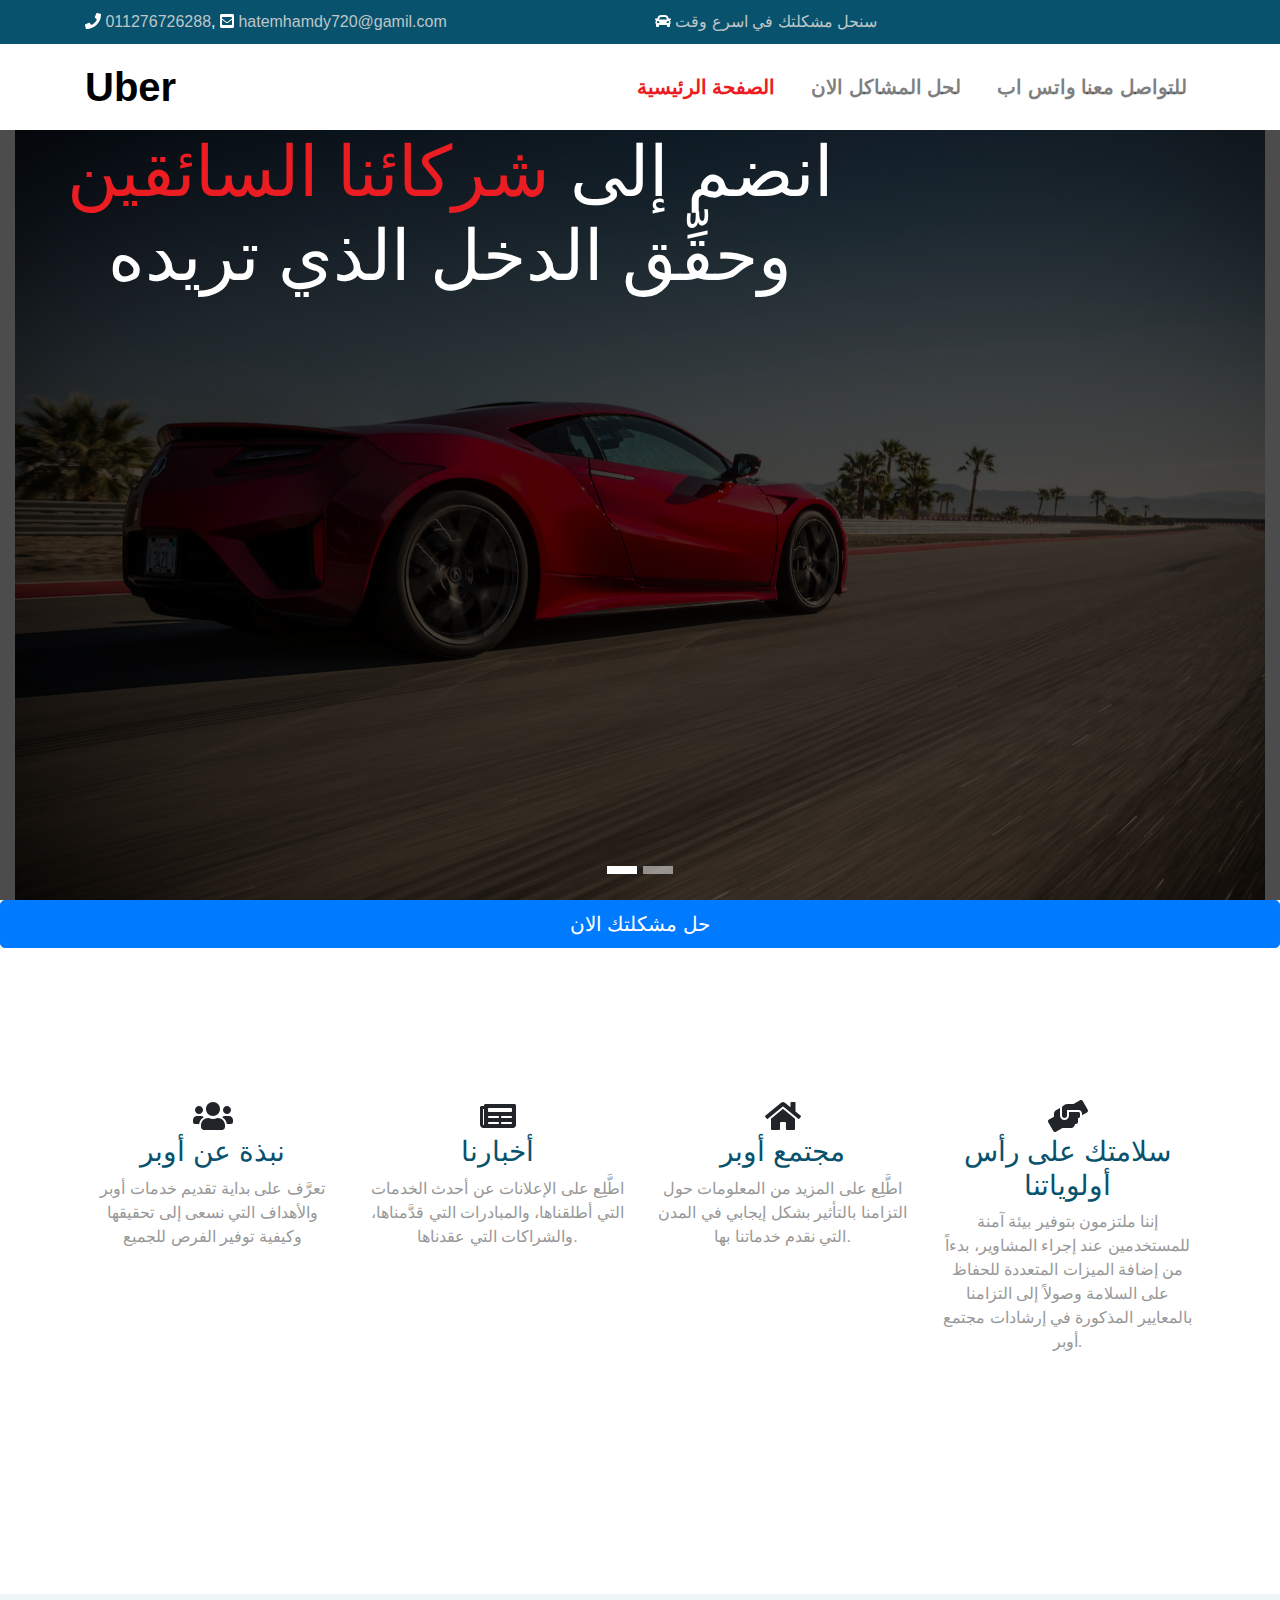
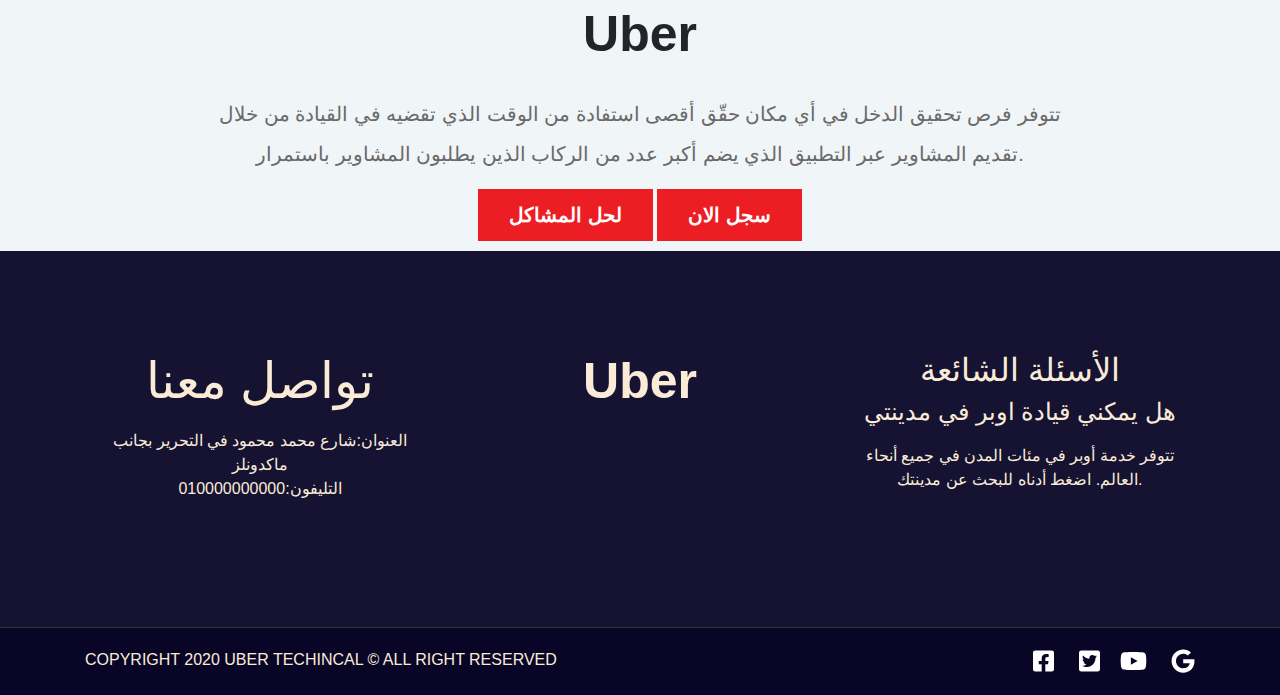
<file: php-uber/Upper/Home.html>
<!DOCTYPE html>

<html>

    <head>
    
        <meta charset="utf-8">
        <meta name="viewport" content="width=device-width, initial-scale=1, shrink-to-fit=no">
        <title>Uber</title>
        <link rel="stylesheet" href="css/bootstrap.min.css">
        <link rel="stylesheet" href="css/style.css">
    
    </head>
    <body>
        
           <!-- ***********START UPPERBAR********* -->
        <div class="upper-bar">
            
            <div class="container">
                
                <div class="row">
                    
                    <div class="info col-sm text-center text-sm-left">
                    
                        <i class="fa fa-phone"></i> <span>011276726288</span>, <i class="fas fa-envelope-square "></i> <span>hatemhamdy720@gamil.com</span>
                    
                    </div>
                    <div class="info col-sm text-center text-sm-left">
                    
                        <i class="fas fa-car "></i> <span>سنحل مشكلتك في اسرع وقت</span>
                    
                    </div>
                    
                </div>
            
            </div>
        
        </div>
           <!-- ************END UPPERBAR********** -->
    
           <!-- ************START NAVBAR********** -->
<nav class="navbar navbar-expand-lg navbar-light ">
      <div class="container">
      <a class="navbar-brand" href="#"><span>U</span><span>ber</span></a>
      <button class="navbar-toggler" type="button" data-toggle="collapse" data-target="#main-nav" aria-controls="navbarSupportedContent" aria-expanded="false" aria-label="Toggle navigation">
      <span class="navbar-toggler-icon"></span>
      </button>

      <div class="collapse navbar-collapse" id="main-nav">
        <ul class="navbar-nav ml-auto">
          <li class="nav-item active">
            <a class="nav-link" href="#">الصفحة الرئيسية<span class="sr-only">(current)</span></a>
          </li>
          <li class="nav-item">
            <a class="nav-link" href="http://localhost/php-uber/index.php">لحل المشاكل الان </a>
          </li>
            <li class="nav-item">
            <a class="nav-link" href="https://api.whatsapp.com/send?phone=201276726288" target="_blank">للتواصل معنا واتس اب</a>
          </li>
        </ul>
      </div>
    </div>
</nav>
        <!-- ************END NAVBAR********** -->
        
        <!-- ************START SLIDER******** -->
<div class="slider text-center">
    
    <div id="main-slider" class="carousel-slide" data-ride="carousel">
        
    <h1 class="col-lg text-sm-center" >انضم إلى <span>شركائنا السائقين</span> وحقِّق الدخل الذي تريده</h1>
        
            <div class="carousel-inner col-m-12 col-lg-12 col-sm-12">
    
                <div class="overlay"></div>

                <div class="carousel-item carousel-one active" data-target="#main-slider" >
                    <img src="./image/1.jpg" class="d-block w-100" alt="slider 1">
                </div>

                <div class="carousel-item carousel-two" data-target="#main-slider"  >
                    <img src="./image/8.jpg" class="d-block w-100" alt="slider 1">
                </div>
                
                <ol class="carousel-indicators">
                    <li data-target="#main-slider" data-slide-to="0" class="active"></li>
                    <li data-target="#main-slider" data-slide-to="1"></li>
                </ol>
                
                

            </div>
          <a href="http://localhost/php-uber/index.php"><button type="button" class="button btn btn-primary btn-lg btn-block">حل مشكلتك الان</button></a>

     </div>
    
</div>        
        
        <!-- ************END SLIDER********** -->
        
        <!-- **********START SECTION 1******* -->
        <div class="section-one text-center">
            
            <div class="container">
            
               <div class="row">
               
                   <div class="col-sm-6 col-lg-3">
                   
                      <i class="fas fa-users fa-2x rounded-circle"></i>
                       <h3>نبذة عن أوبر</h3>
                       <p>تعرَّف على بداية تقديم خدمات أوبر والأهداف التي نسعى إلى تحقيقها وكيفية توفير الفرص للجميع</p>
                   
                   </div>
                   <div class="col-sm-6 col-lg-3">
                   
                       <i class="fa fa-newspaper fa-2x rounded-circle"></i>
                       <h3>أخبارنا</h3>
                       <p>اطَّلِع على الإعلانات عن أحدث الخدمات التي أطلقناها، والمبادرات التي قدَّمناها، والشراكات التي عقدناها.</p>
                   
                   </div>
                   <div class="col-sm-6 col-lg-3">
                   
                       <i class="fa fa-home fa-2x rounded-circle"></i>
                       <h3>مجتمع أوبر</h3>
                       <p>اطَّلِع على المزيد من المعلومات حول التزامنا بالتأثير بشكل إيجابي في المدن التي نقدم خدماتنا بها.</p>
                   
                   </div>
                   <div class="col-sm-6 col-lg-3">
                   
                       <i class="fa fa-hands-helping fa-2x rounded-circle"></i>
                       <h3>سلامتك على رأس أولوياتنا</h3>
                       <p>إننا ملتزمون بتوفير بيئة آمنة للمستخدمين عند إجراء المشاوير، بدءاً من إضافة الميزات المتعددة للحفاظ على السلامة وصولاً إلى التزامنا بالمعايير المذكورة في إرشادات مجتمع أوبر.</p>
                   
                   </div>
                   
               </div>
                
            </div>
        
        </div>
        
        <!-- ************END SECTION 1******* -->
        
        <!-- ***********Start SECTION 2****** -->
        <div class="overview text-center">
        
            <div class="container">
            
                <h2 class="h1">Uber</h2>
                <p>تتوفر فرص تحقيق الدخل في أي مكان
حقّق أقصى استفادة من الوقت الذي تقضيه في القيادة من خلال تقديم المشاوير عبر التطبيق الذي يضم أكبر عدد من الركاب الذين يطلبون المشاوير باستمرار.</p>
                
                <a href="http://localhost/php-uber/index.php"><button>لحل المشاكل</button></a>
               <a href="http://localhost/php-uber/index.php"> <button>سجل الان</button></a>
                
            </div>
        
        </div>
        <!-- ***********END SECTION 2******** -->
        
        <!-- ***********START FOOTER ******** -->
        
        <div class="footer">
        
            <div class="container">
            
                <div class="row">
                
                    <div class="col-md-4 text-center colo-lg-6 col-sm-12">
                     
                        <div class="info">
                        
                            <div class="contact">
                            <h2>تواصل معنا</h2>
                            <p>العنوان:شارع محمد محمود في التحرير بجانب ماكدونلز <br>
                                التليفون:010000000000</p>
                            </div>
                            
                        </div>
                        
                    </div>
                     <div class="col-sm-12 text-center colo-lg-3 col-md-4">
                     <div class="uber text-center">
                     <h1>Uber</h1>
                     </div>
                    </div>
                     <div class="col-sm-12 text-center colo-lg-3 col-md-4">
                         
                         <div class="contact">
                            <h2>الأسئلة الشائعة</h2>
                             <h4>هل يمكني قيادة اوبر في مدينتي</h4>
                             <p>تتوفر خدمة أوبر في مئات المدن في جميع أنحاء العالم. اضغط أدناه للبحث عن مدينتك.</p>
                             
                         </div>
                         
                    </div>
                    
                </div>
            
            </div>
        
        </div>
        
        <!-- ************END FOOTER ********* -->
        
        <!-- ************START COPYRIGHT ********* -->
        <div class="copyright">
            
            <div class="container">
            
                <div class="row">
                    <div class="text  col text-left text-uppercase">
                    copyright 2020 uber techincal &copy; All Right Reserved
                    </div>
                    <div class="col text-right">
                      <ul class="list-unstyled">
                      <li>
                        <a href="www.facebook.com"><i class="fab fa-facebook-square fa-lg"></i></a>   
                      </li>
                          <li>
                        <a href="www.twitter.com"><i class="fab fa-twitter-square fa-lg"></i></a>
                          <li>
                        <a href="www.youtube.com"><i class="fab fa-youtube fa-lg"></i></a>  
                      </li>
                          <li>
                        <a href="www.google.com"><i class="fab fa-google fa-lg"></i> </a>   
                      </li>
                      </ul>
                    </div>
                
                </div>
                
            </div>
        
        </div>
        
        <!-- ************End COPYRIGHT ********* -->
        
        
    
    
        <script src="js/jquery.js"></script>
        <script src="https://cdn.jsdelivr.net/npm/popper.js@1.16.0/dist/umd/popper.min.js" integrity="sha384-Q6E9RHvbIyZFJoft+2mJbHaEWldlvI9IOYy5n3zV9zzTtmI3UksdQRVvoxMfooAo" crossorigin="anonymous"></script>
        <script src="js/all.min.js"></script>
        <script src="js/bootstrap.min.js"></script>
        <script src="js/custom.js"></script>
    </body>

</html>
</file>
<file: php-uber/Upper/css/style.css>
/* *******START UPPERBAR********* */

.upper-bar {
    
    background-color: #08526d;
    
    color: #FFF;
    
}

.upper-bar .info {

    margin: 10px 0;
}

@media (max-width:576) {
  .upper-bar .info:first-of-type {
      margin-bottom:0;
    }

}

.upper-bar span {

    color: #bfc6c9;
}

/* ********END UPPERBAR********** */

/* ********START NAVBAR********** */

.navbar-brand > span {
    
    font-size: 40px;
}

.navbar-brand span:first-child {
    font-weight: bold;
    color: black;
}

.navbar-brand span:last-child {
    font-weight: 650;
    color:black;
}

.collapse .nav-link {
    
    font-size: 20px;
    font-weight: 800;
    text-transform: uppercase;
    margin-left: 20px;
    color: #08526d;
}

.navbar-light .navbar-nav .active >.nav-link {
    
    color: #ec1c23 !important;
}
/* ********END NAVBAR************ */

/* ********START SLIDER********** */

.slider {
    
    background-color: #FFF;
    display: flex;
    
}
@media (max-width:576) {
    .slider{
        background-size: cover;
        display: flex;
    }
}


.slider .carousel-inner {
    
    display: flex;
    align-items: center;
    justify-content:left; 
}

@media (max-width: 768px){
    .slider .carousel-inner{
        
    }
    
}
.slider .carousel-slide button {
    
    border-bottom: 50px 0;
}

.slider h1 {

    position:absolute;
    color: #FFF;
    z-index: 3;
    font-size: 70px;
    max-width: 900px;
    
  
    
}

@media (max-width: 768px){
 .slider h1{
     
     font-size: 40px;
     padding-top: 60px;
     max-width: 900px;
    }
}

@media (max-width: 576px){
 .slider h1{
     
     font-size: 20px;
     padding-top: 60px;
     max-width: 900px;
    }
}


@media (max-width: 992px){
   .slider h1  {
        font-size: 50px;
    }
}
.slider h1 span{
    
  color: #ec1c23;

}

.slider .carousel-inner .overlay {
 
    position: absolute;
    width: 100%;
    height: 100%;
    left: 0;
    top: 0;
    background-color: rgba(0, 0, 0, 0.7);
    z-index: 2;
}

.slider .carousel-indicators li{
    
    height: 8px;
    cursor: pointer;
}

/* ********END SLIDER************ */

/* ******START SECTION-ONE******* */
.section-one{
padding: 200px 0;
}

.section-one h3 {
    
    color:#08526d;
}

.section-one p {
    
    color: #989898;
    margin-bottom: 40px;
}


/* *******END SECTION-ONE******** */

/* *******START SECTION-TWO****** */

.overview {
    
    padding: 10px 0;
    background-color: #f0f5f7;
}

.overview h2 {

    font-size: 50px;
    text-transform: capitalize;
    font-weight: bold;
    margin-bottom: 30px;
}

.overview p {
    
    line-height: 2;
    font-size: 20px;
    width: 80%;
    margin:0 auto 15px;
    color: #6a6a6a;
}

.overview button {
     background-color: #ed1d24;
    color: #FFF;
    padding: 10px 30px;
    font-size: 20px;
    font-weight: bold;
    border: 1px solid #ed1d24;
    border-radius:2;
}

/* *******END SECTION-TWO******** */

/* *******START FOOTER*********** */
.footer {
    padding: 100px 0;
    background-color:  rgba(8, 5, 39, 0.95); 
    color: antiquewhite;
}

.footer .info h2 {
     font-size: 50px;
    color: antiquewhite;
}

.footer .uber h1 {
    
    font-size: 50px;
    font-weight: bold;
    color: antiquewhite;
}

.footer p{
    
    line-height: 1.5;
    padding: 10px 0;
    color: antiquewhite;
}

/* *******END FOOTER************* */

/* **********Start COPYRIGHT ********* */

.copyright {
    
    border-top: 1px solid #333;
    padding: 20px;
      background-color:rgba(8, 5, 39, 1);
}

.copyright ul {
    margin: 0;
}

.copyright ul li {
    
    display: inline-block;
    color: #FFF;
}

.copyright ul li a {
    color: #FFF;
    display: inline-block;
    margin-left: 20px;
    font-size: 18px;
}
.copyright .text{
    
    color:antiquewhite;
}
/* ************End COPYRIGHT ********* */
</file>
